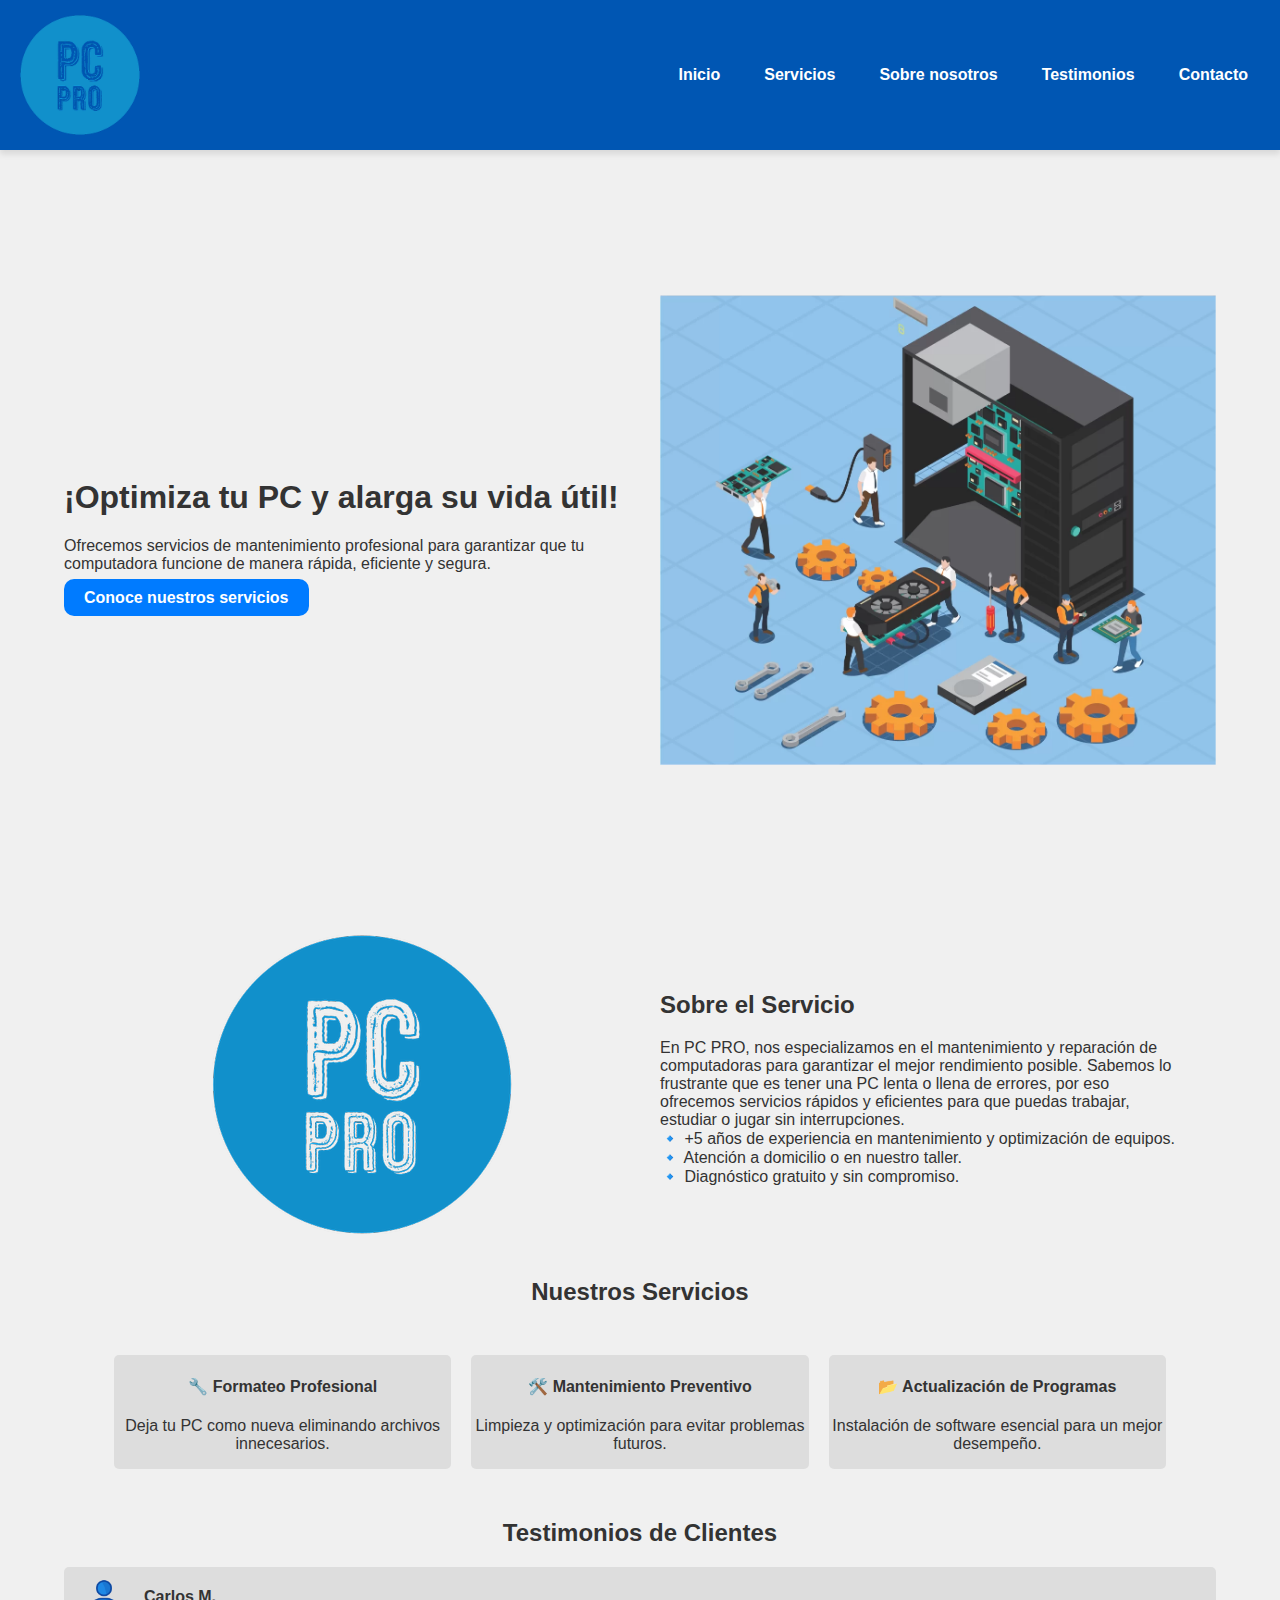
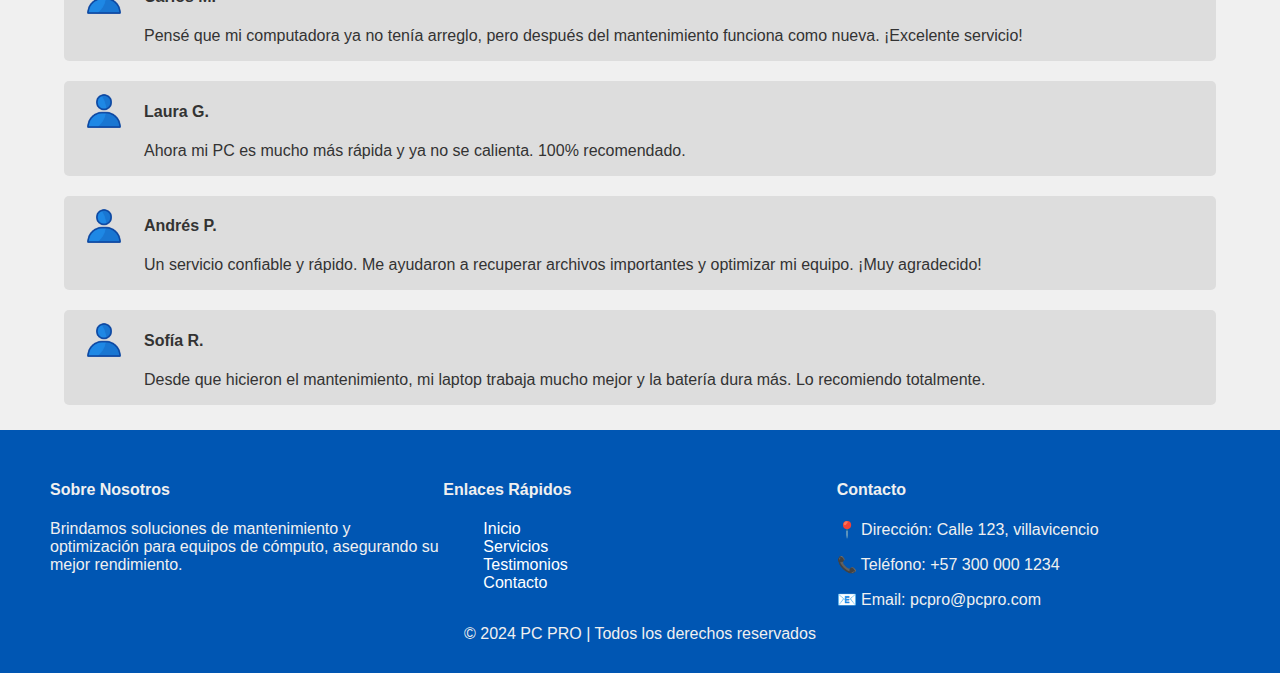
<file: index.html>
<!DOCTYPE html>
<html lang="en">

<head>
    <meta charset="UTF-8">
    <meta name="viewport" content="width=device-width, initial-scale=1.0">
    <title>Pc Pro</title>
    <link rel="stylesheet" href="css/estilos.css">
</head>

<body>
    <!-- 
    📌 HEADER - ENCABEZADO DE LA PÁGINA 
    -------------------------------------
    Este header contiene el logotipo de la empresa y un menú de navegación con enlaces a las principales secciones del sitio web: 
    - Inicio
    - Servicios
    - Sobre nosotros
    - Testimonios
    - Contacto
    La estructura utiliza una imagen para el logo y una lista desordenada (<ul>) para organizar los enlaces de navegación.
-->
    <header>
        <img src="../img/logo.png" alt="logo Pc Pro">
        <ul>
            <li><a href="index.html">Inicio</a></li>
            <li><a href="html/servicios.html">Servicios</a></li>
            <li><a href="html/sobreNosotros.html">Sobre nosotros</a></li>
            <li><a href="html/testimonios.html">Testimonios</a></li>
            <li><a href="html/contactanos.html">Contacto</a></li>
        </ul>
    </header>

  <!-- Contenedor general que agrupa todas las secciones de la página, 
     asegurando una estructura organizada y coherente en el diseño. -->
<div class="ctnGeneral">

    <!-- Sección principal de introducción que presenta el propósito del servicio. 
         Contiene un mensaje llamativo, un botón de acción y una imagen ilustrativa. -->
    <main class="secPrin">
        <div>
            <h1>¡Optimiza tu PC y alarga su vida útil!</h1>
            <p>Ofrecemos servicios de mantenimiento profesional para garantizar que tu computadora funcione de
                manera rápida, eficiente y segura.</p>
            <div>
                <a href="" class="abtn">Conoce nuestros servicios</a>
            </div>
        </div>
        <div>
            <img src="../img/principal.png" alt="ilustracion de computador en mantenimiento">
        </div>
    </main>

    <!-- Sección informativa sobre los servicios ofrecidos. 
         Explica la experiencia, ventajas y beneficios de contratar el mantenimiento. -->
    <main class="secPrin secSec">
        <div>
            <img src="../img/logo.png" alt="ilustracion de computador en mantenimiento">
        </div>

        <div>
            <h2>Sobre el Servicio</h2>
            <p>En PC PRO, nos especializamos en el mantenimiento y reparación de computadoras para garantizar el mejor rendimiento posible. Sabemos lo frustrante que es tener una PC lenta o llena de errores, por eso ofrecemos servicios rápidos y eficientes para que puedas trabajar, estudiar o jugar sin interrupciones.</br>
                🔹 +5 años de experiencia en mantenimiento y optimización de equipos.</br>
                🔹 Atención a domicilio o en nuestro taller.</br>
                🔹 Diagnóstico gratuito y sin compromiso.</p>
        </div>
    </main>

    <!-- Sección que muestra los diferentes servicios disponibles. 
         Cada servicio se presenta con un título, un ícono y una breve descripción. -->
    <main class="ctnServicios">
        <h2>Nuestros Servicios</h2>
        <div class="servicios">
            <div>
                <h4>🔧 Formateo Profesional </h4>
                <p>Deja tu PC como nueva eliminando archivos innecesarios.</p>
            </div>
            <div>
                <h4>🛠️ Mantenimiento Preventivo </h4>
                <p>Limpieza y optimización para evitar problemas futuros.</p>
            </div>
            <div>
                <h4>📂 Actualización de Programas</h4>
                <p>Instalación de software esencial para un mejor desempeño. </p>
            </div>
        </div>
    </main>

    <!-- Sección de testimonios de clientes satisfechos. 
         Presenta opiniones reales para generar confianza y credibilidad. -->
    <main class="ctnTestimonios ">
        <h2> Testimonios de Clientes</h2>
        <div class="testimonios">
            <div>
                <div> <img src="../img/Perfil.png" alt="Img cliente"></div>
                <div>
                    <h4>Carlos M.</h4>
                    <p>Pensé que mi computadora ya no tenía arreglo, pero después del mantenimiento funciona como
                        nueva. ¡Excelente servicio!</p>
                </div>
            </div>

            <div>
                <div> <img src="../img/Perfil.png" alt="Img cliente"></div>
                <div>
                    <h4>Laura G.</h4>
                    <p>Ahora mi PC es mucho más rápida y ya no se calienta. 100% recomendado.</p>
                </div>
            </div>

            <div>
                <div> <img src="../img/Perfil.png" alt="Img cliente"></div>
                <div>
                    <h4>Andrés P.</h4>
                    <p>Un servicio confiable y rápido. Me ayudaron a recuperar archivos importantes y optimizar mi
                        equipo. ¡Muy agradecido!</p>
                </div>
            </div>

            <div>
                <div> <img src="../img/Perfil.png" alt="Img cliente"></div>
                <div>
                    <h4>Sofía R.</h4>
                    <p>Desde que hicieron el mantenimiento, mi laptop trabaja mucho mejor y la batería dura más. Lo
                        recomiendo totalmente.</p>
                </div>
            </div>
        </div>
    </main>

</div>

    <!-- 
    📌 FOOTER - PIE DE PÁGINA 
    -------------------------------------
    Este footer proporciona información clave sobre la empresa e incluye tres secciones principales:
    
    1️⃣ **Sobre Nosotros**: Breve descripción de los servicios ofrecidos.
    2️⃣ **Enlaces Rápidos**: Menú con accesos directos a las secciones principales del sitio.
    3️⃣ **Contacto**: Información de dirección, teléfono y correo electrónico para comunicación con la empresa.

    En la parte inferior, se incluye un aviso de derechos de autor con el año actual.
-->
    <footer class="footer">
        <div class="ctnfooter">
            <div class="footer-section about">
                <h4>Sobre Nosotros</h4>
                <p>Brindamos soluciones de mantenimiento y optimización para equipos de cómputo, asegurando su mejor
                    rendimiento.</p>
            </div>

            <div class="footer-section links">
                <h4>Enlaces Rápidos</h4>
                <ul>
                    <li><a href="#">Inicio</a></li>
                    <li><a href="#">Servicios</a></li>
                    <li><a href="#">Testimonios</a></li>
                    <li><a href="#">Contacto</a></li>
                </ul>
            </div>

            <div class="footer-section contact">
                <h4>Contacto</h4>
                <p>📍 Dirección: Calle 123, villavicencio</p>
                <p>📞 Teléfono: +57 300 000 1234</p>
                <p>📧 Email: pcpro@pcpro.com</p>
            </div>
        </div>

        <div class="footerCop">
            <p>&copy; 2024 PC PRO | Todos los derechos reservados</p>
        </div>
    </footer>




</body>

</html>
</file>
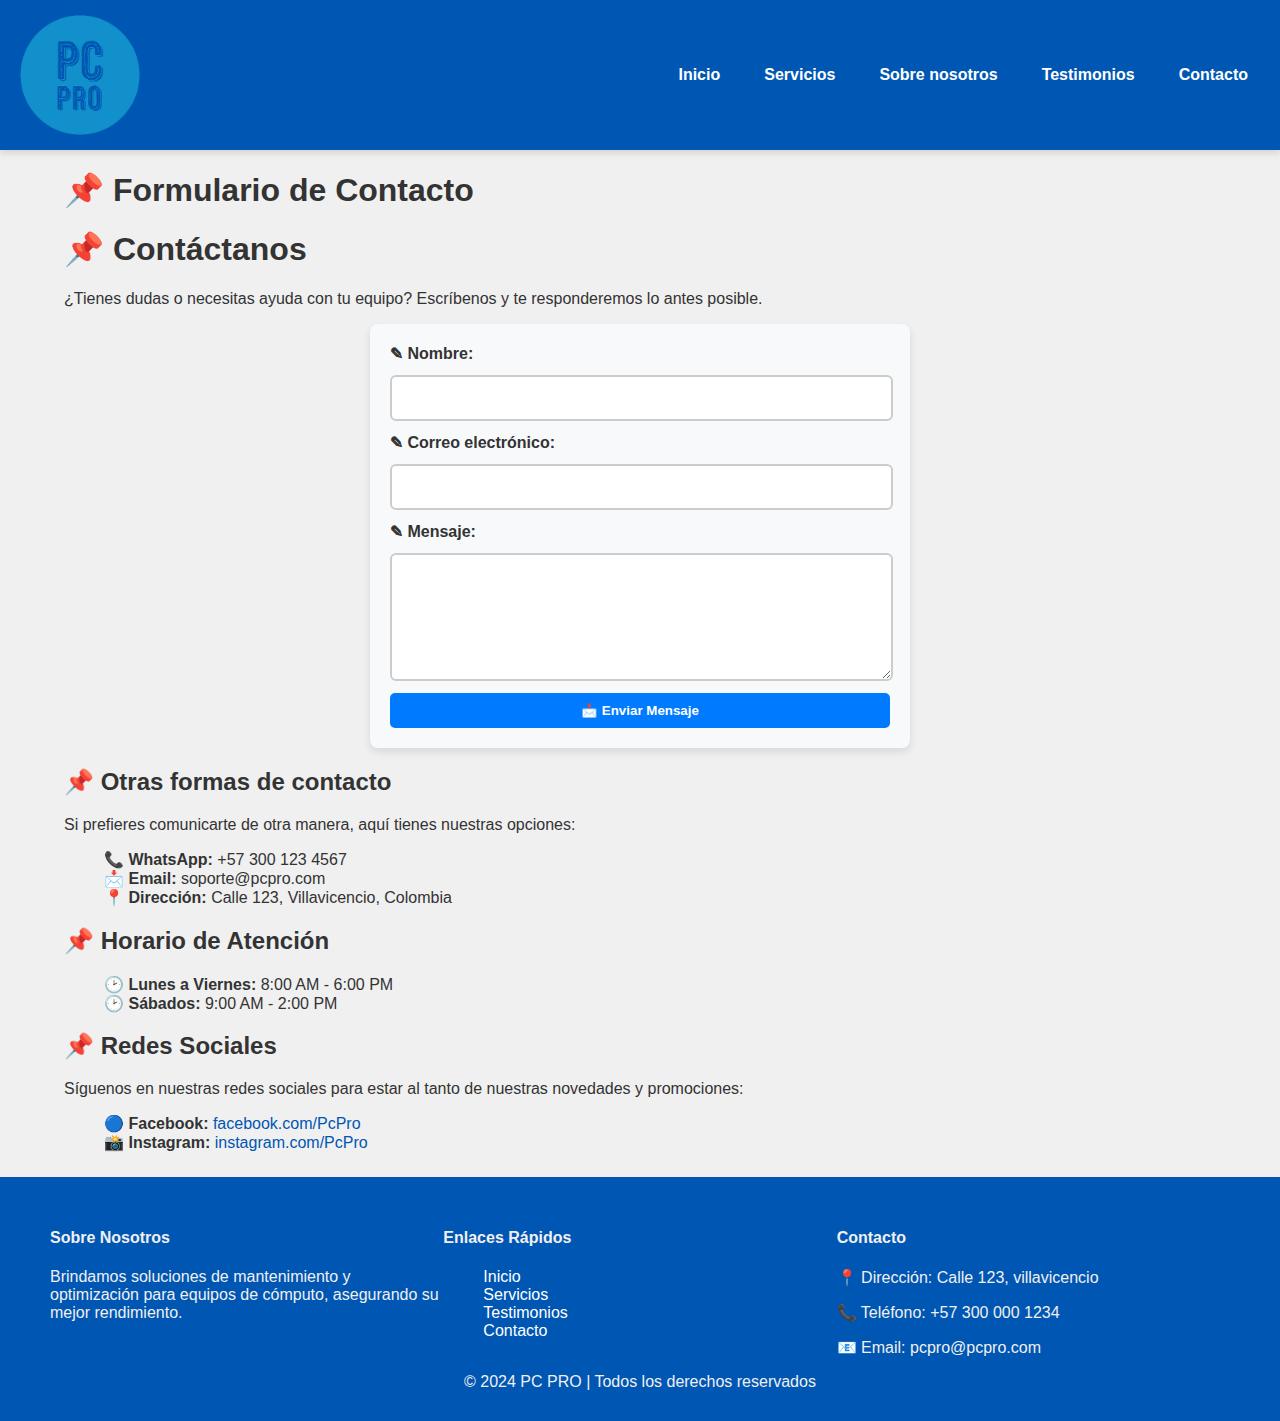
<file: html/contactanos.html>
<!DOCTYPE html>
<html lang="es">

<head>
    <meta charset="UTF-8">
    <meta name="viewport" content="width=device-width, initial-scale=1.0">
    <title>Pc Pro</title>
    <link rel="stylesheet" href="../css/estilos.css">
</head>

<body>
 <!-- 
    📌 HEADER - ENCABEZADO DE LA PÁGINA 
    -------------------------------------
    Este header contiene el logotipo de la empresa y un menú de navegación con enlaces a las principales secciones del sitio web: 
    La estructura utiliza una imagen para el logo y una lista desordenada (<ul>) para organizar los enlaces de navegación.-->
    <header>
        <img src="../img/logo.png" alt="logo Pc Pro">
        <ul>
            <li><a href="../index.html">Inicio</a></li>
            <li><a href="servicios.html">Servicios</a></li>
            <li><a href="sobreNosotros.html">Sobre nosotros</a></li>
            <li><a href="testimonios.html">Testimonios</a></li>
            <li><a href="contactanos.html">Contacto</a></li>
        </ul>
    </header>

    <div class="ctnGeneral">
        <h1> 📌 Formulario de Contacto</h1>
        <main>
            <!-- Sección de Formulario de Contacto -->
            <section>
                <h1>📌 Contáctanos</h1>
                <p>¿Tienes dudas o necesitas ayuda con tu equipo? Escríbenos y te responderemos lo antes posible.</p>
                <form action="#" method="post">
                    <label for="nombre">✎ Nombre:</label>
                    <input type="text" id="nombre" name="nombre" required>

                    <label for="correo">✎ Correo electrónico:</label>
                    <input type="email" id="correo" name="correo" required>
                    <label for="mensaje">✎ Mensaje:</label>
                    <textarea id="mensaje" name="mensaje" rows="5" required></textarea>
                    <button type="submit">📩 Enviar Mensaje</button>
                </form>
            </section>

            <!-- Otras formas de contacto -->
            <section>
                <h2>📌 Otras formas de contacto</h2>
                <p>Si prefieres comunicarte de otra manera, aquí tienes nuestras opciones:</p>
                <ul>
                    <li>📞 <strong>WhatsApp:</strong> +57 300 123 4567</li>
                    <li>📩 <strong>Email:</strong> soporte@pcpro.com</li>
                    <li>📍 <strong>Dirección:</strong> Calle 123, Villavicencio, Colombia</li>
                </ul>
            </section>

            <!-- Horario de Atención -->
            <section>
                <h2>📌 Horario de Atención</h2>
                <ul>
                    <li>🕑 <strong>Lunes a Viernes:</strong> 8:00 AM - 6:00 PM</li>
                    <li>🕑 <strong>Sábados:</strong> 9:00 AM - 2:00 PM</li>
                </ul>
            </section>

            <!-- Redes Sociales -->
            <section>
                <h2>📌 Redes Sociales</h2>
                <p>Síguenos en nuestras redes sociales para estar al tanto de nuestras novedades y promociones:</p>
                <ul>
                    <li>🔵 <strong>Facebook:</strong> <a  class="linkCol" href="#" target="_blank">facebook.com/PcPro</a></li>
                    <li>📸 <strong>Instagram:</strong> <a class="linkCol" href="#" target="_blank">instagram.com/PcPro</a></li>
                </ul>
            </section>

        </main>
       

    </div>
        <!-- 
    📌 FOOTER - PIE DE PÁGINA 
    -------------------------------------
    Este footer proporciona información clave sobre la empresa e incluye tres secciones principales:-->
    <footer class="footer">
        <div class="ctnfooter">
            <div class="footer-section about">
                <h4>Sobre Nosotros</h4>
                <p>Brindamos soluciones de mantenimiento y optimización para equipos de cómputo, asegurando su mejor rendimiento.</p>
            </div>
            <div class="footer-section links">
                <h4>Enlaces Rápidos</h4>
                <ul>
                    <li><a href="#">Inicio</a></li>
                    <li><a href="#">Servicios</a></li>
                    <li><a href="#">Testimonios</a></li>
                    <li><a href="#">Contacto</a></li>
                </ul>
            </div>
            <div class="footer-section contact">
                <h4>Contacto</h4>
                <p>📍 Dirección: Calle 123, villavicencio</p>
                <p>📞 Teléfono: +57 300 000 1234</p>
                <p>📧 Email: pcpro@pcpro.com</p>
            </div>
        </div>
        <div class="footerCop">
            <p>&copy; 2024 PC PRO | Todos los derechos reservados</p>
        </div>
    </footer>
</body>
</html>
</file>
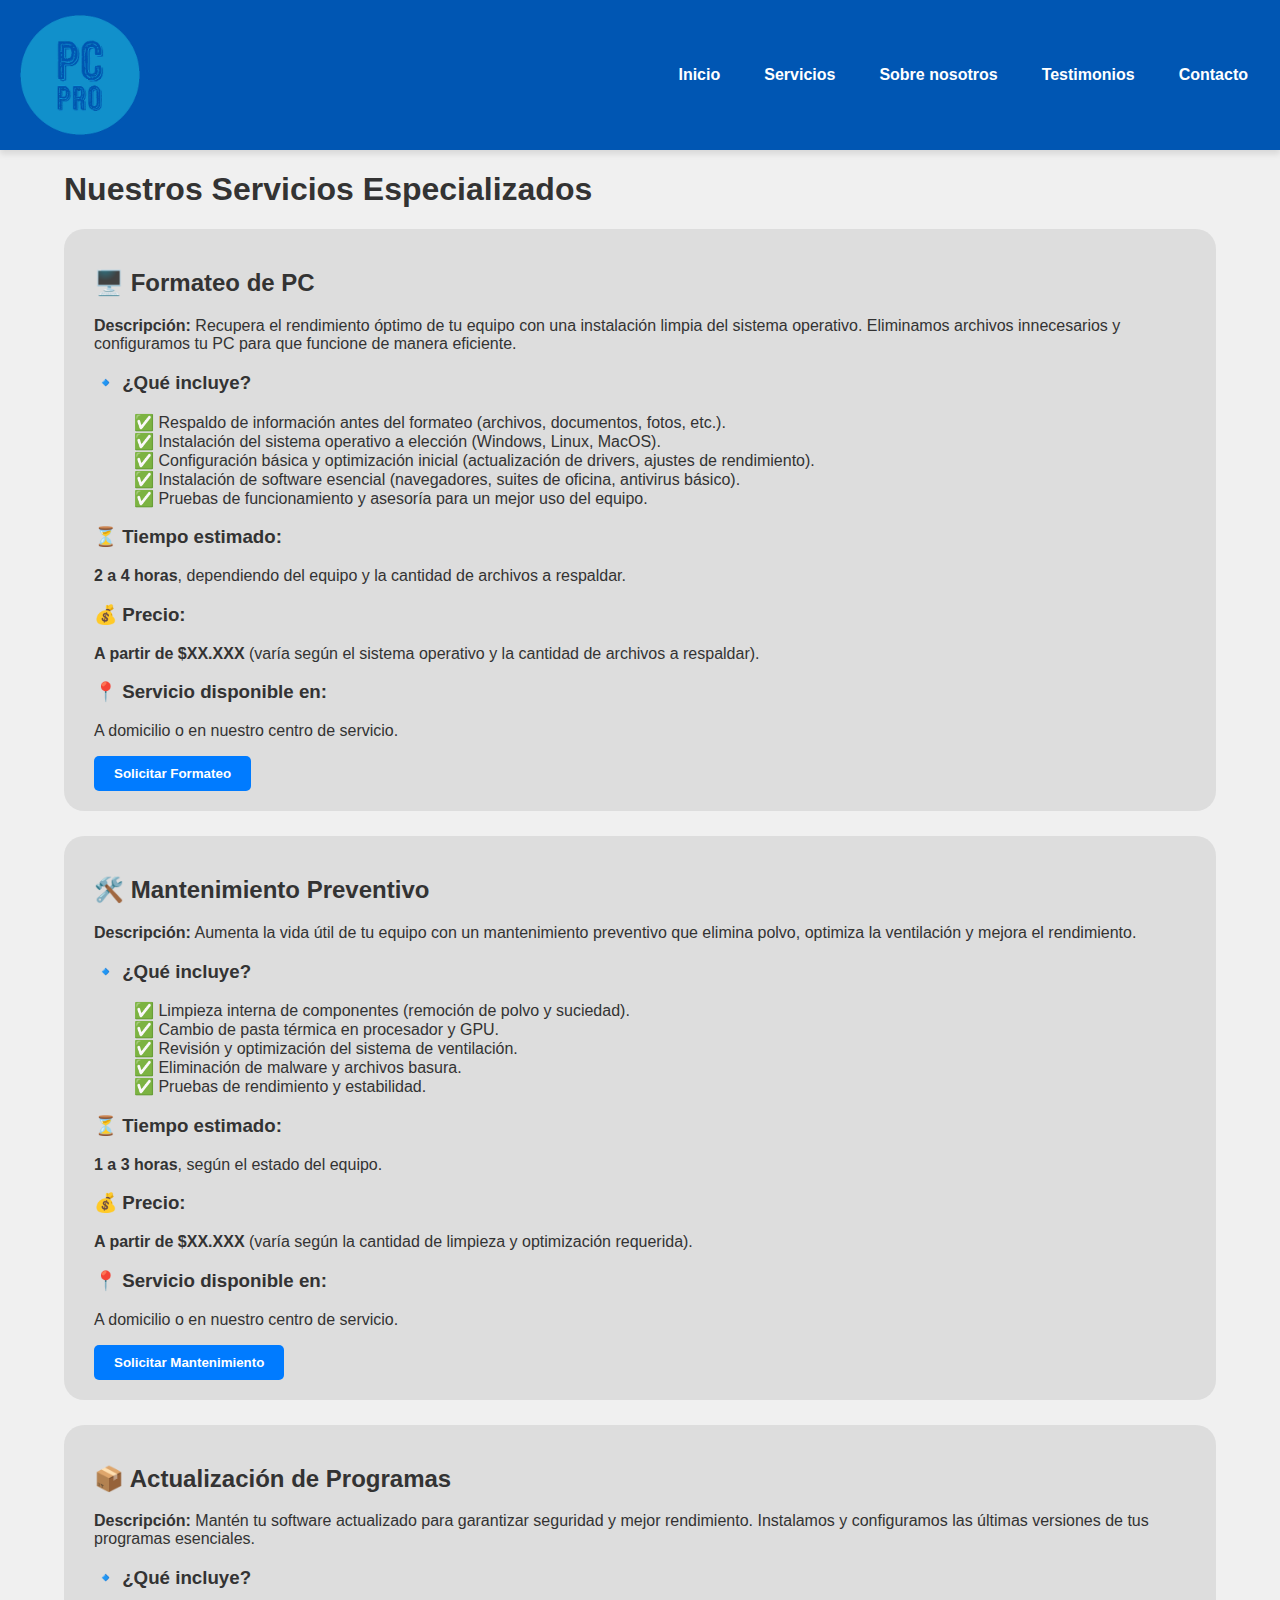
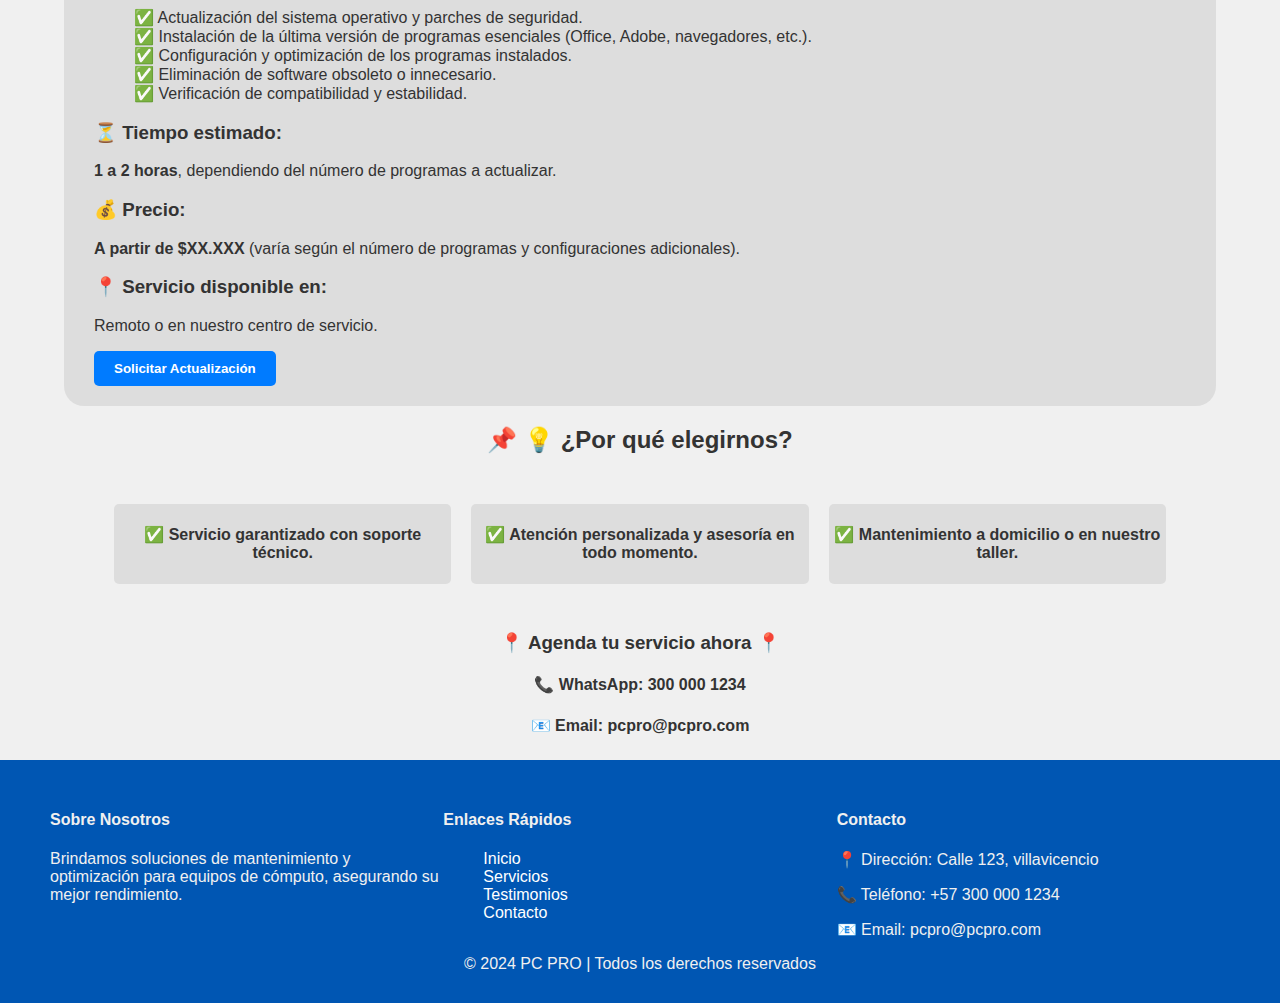
<file: html/servicios.html>
<!DOCTYPE html>
<html lang="en">

<head>
    <meta charset="UTF-8">
    <meta name="viewport" content="width=device-width, initial-scale=1.0">
    <title>Pc Pro</title>
    <link rel="stylesheet" href="../css/estilos.css">
</head>

<body>
       <!-- 
    📌 HEADER - ENCABEZADO DE LA PÁGINA 
    -------------------------------------
    Este header contiene el logotipo de la empresa y un menú de navegación con enlaces a las principales secciones del sitio web: 
    La estructura utiliza una imagen para el logo y una lista desordenada (<ul>) para organizar los enlaces de navegación.-->
    <header>
        <img src="../img/logo.png" alt="logo Pc Pro">
        <ul>
            <li><a href="../index.html">Inicio</a></li>
            <li><a href="servicios.html">Servicios</a></li>
            <li><a href="sobreNosotros.html">Sobre nosotros</a></li>
            <li><a href="testimonios.html">Testimonios</a></li>
            <li><a href="contactanos.html">Contacto</a></li>
        </ul>
    </header>

    <div class="ctnGeneral">
        <!-- Contenedor principal que agrupa toda la información de nuestros servicios especializados. 
             Aquí mostramos de forma clara y organizada los distintos servicios que ofrecemos, sus beneficios y precios. -->
        
        <h1> Nuestros Servicios Especializados</h1>
        
        <main class="serviciosExp">
            <!-- Sección dedicada a la descripción detallada de cada uno de los servicios que brindamos. 
                 Cada servicio incluye su descripción, beneficios, tiempo estimado y precio de referencia. -->
            
            <section>
                <h2>🖥️ Formateo de PC</h2>
                <p><strong>Descripción:</strong> Recupera el rendimiento óptimo de tu equipo con una instalación limpia del sistema operativo. Eliminamos archivos innecesarios y configuramos tu PC para que funcione de manera eficiente.</p>
                <h3>🔹 ¿Qué incluye?</h3>
                <ul>
                    <li>✅ Respaldo de información antes del formateo (archivos, documentos, fotos, etc.).</li>
                    <li>✅ Instalación del sistema operativo a elección (Windows, Linux, MacOS).</li>
                    <li>✅ Configuración básica y optimización inicial (actualización de drivers, ajustes de rendimiento).</li>
                    <li>✅ Instalación de software esencial (navegadores, suites de oficina, antivirus básico).</li>
                    <li>✅ Pruebas de funcionamiento y asesoría para un mejor uso del equipo.</li>
                </ul>
                <h3>⏳ Tiempo estimado:</h3>
                <p><strong>2 a 4 horas</strong>, dependiendo del equipo y la cantidad de archivos a respaldar.</p>
                <h3>💰 Precio:</h3>
                <p><strong>A partir de $XX.XXX</strong> (varía según el sistema operativo y la cantidad de archivos a respaldar).</p>
                <h3>📍 Servicio disponible en:</h3>
                <p>A domicilio o en nuestro centro de servicio.</p>
                <button>Solicitar Formateo</button>
            </section>
    
            <section>
                <h2>🛠️ Mantenimiento Preventivo</h2>
                <p><strong>Descripción:</strong> Aumenta la vida útil de tu equipo con un mantenimiento preventivo que elimina polvo, optimiza la ventilación y mejora el rendimiento.</p>
                <h3>🔹 ¿Qué incluye?</h3>
                <ul>
                    <li>✅ Limpieza interna de componentes (remoción de polvo y suciedad).</li>
                    <li>✅ Cambio de pasta térmica en procesador y GPU.</li>
                    <li>✅ Revisión y optimización del sistema de ventilación.</li>
                    <li>✅ Eliminación de malware y archivos basura.</li>
                    <li>✅ Pruebas de rendimiento y estabilidad.</li>
                </ul>
                <h3>⏳ Tiempo estimado:</h3>
                <p><strong>1 a 3 horas</strong>, según el estado del equipo.</p>
                <h3>💰 Precio:</h3>
                <p><strong>A partir de $XX.XXX</strong> (varía según la cantidad de limpieza y optimización requerida).</p>
                <h3>📍 Servicio disponible en:</h3>
                <p>A domicilio o en nuestro centro de servicio.</p>
                <button>Solicitar Mantenimiento</button>
            </section>
    
            <section>
                <h2>📦 Actualización de Programas</h2>
                <p><strong>Descripción:</strong> Mantén tu software actualizado para garantizar seguridad y mejor rendimiento. Instalamos y configuramos las últimas versiones de tus programas esenciales.</p>
                <h3>🔹 ¿Qué incluye?</h3>
                <ul>
                    <li>✅ Actualización del sistema operativo y parches de seguridad.</li>
                    <li>✅ Instalación de la última versión de programas esenciales (Office, Adobe, navegadores, etc.).</li>
                    <li>✅ Configuración y optimización de los programas instalados.</li>
                    <li>✅ Eliminación de software obsoleto o innecesario.</li>
                    <li>✅ Verificación de compatibilidad y estabilidad.</li>
                </ul>
                <h3>⏳ Tiempo estimado:</h3>
                <p><strong>1 a 2 horas</strong>, dependiendo del número de programas a actualizar.</p>
                <h3>💰 Precio:</h3>
                <p><strong>A partir de $XX.XXX</strong> (varía según el número de programas y configuraciones adicionales).</p>
                <h3>📍 Servicio disponible en:</h3>
                <p>Remoto o en nuestro centro de servicio.</p>
                <button>Solicitar Actualización</button>
            </section>
        </main>
    
        <main class="ctnServicios">
            <!-- Sección que resalta las razones para elegir nuestros servicios. 
                 Aquí destacamos nuestra garantía, atención personalizada y flexibilidad en la prestación del servicio. -->
            
            <h2>📌 💡 ¿Por qué elegirnos?</h2>
            <div class="servicios">
                <div>
                    <h4>✅ Servicio garantizado con soporte técnico.</h4>
                </div>
                <div>
                    <h4>✅ Atención personalizada y asesoría en todo momento.</h4>
                </div>
                <div>
                    <h4>✅ Mantenimiento a domicilio o en nuestro taller.</h4>
                </div>
            </div>
        </main>
    
        <div class="contactoSer">
            <!-- Sección de contacto que facilita a los clientes la solicitud de servicios. 
                 Aquí mostramos nuestras vías de comunicación como WhatsApp y correo electrónico. -->
            
            <h3>📍 Agenda tu servicio ahora 📍</h3>
            <h4>📞 WhatsApp: 300 000 1234</h4>
            <h4>📧 Email: pcpro@pcpro.com</h4>
        </div>
    </div>
    
    <!-- 
    📌 FOOTER - PIE DE PÁGINA 
    -------------------------------------
    Este footer proporciona información clave sobre la empresa e incluye tres secciones principales:-->
    <footer class="footer">
        <div class="ctnfooter">
            <div class="footer-section about">
                <h4>Sobre Nosotros</h4>
                <p>Brindamos soluciones de mantenimiento y optimización para equipos de cómputo, asegurando su mejor
                    rendimiento.</p>
            </div>

            <div class="footer-section links">
                <h4>Enlaces Rápidos</h4>
                <ul>
                    <li><a href="#">Inicio</a></li>
                    <li><a href="#">Servicios</a></li>
                    <li><a href="#">Testimonios</a></li>
                    <li><a href="#">Contacto</a></li>
                </ul>
            </div>

            <div class="footer-section contact">
                <h4>Contacto</h4>
                <p>📍 Dirección: Calle 123, villavicencio</p>
                <p>📞 Teléfono: +57 300 000 1234</p>
                <p>📧 Email: pcpro@pcpro.com</p>
            </div>
        </div>
        <div class="footerCop">
            <p>&copy; 2024 PC PRO | Todos los derechos reservados</p>
        </div>
    </footer>
</body>

</html>
</file>
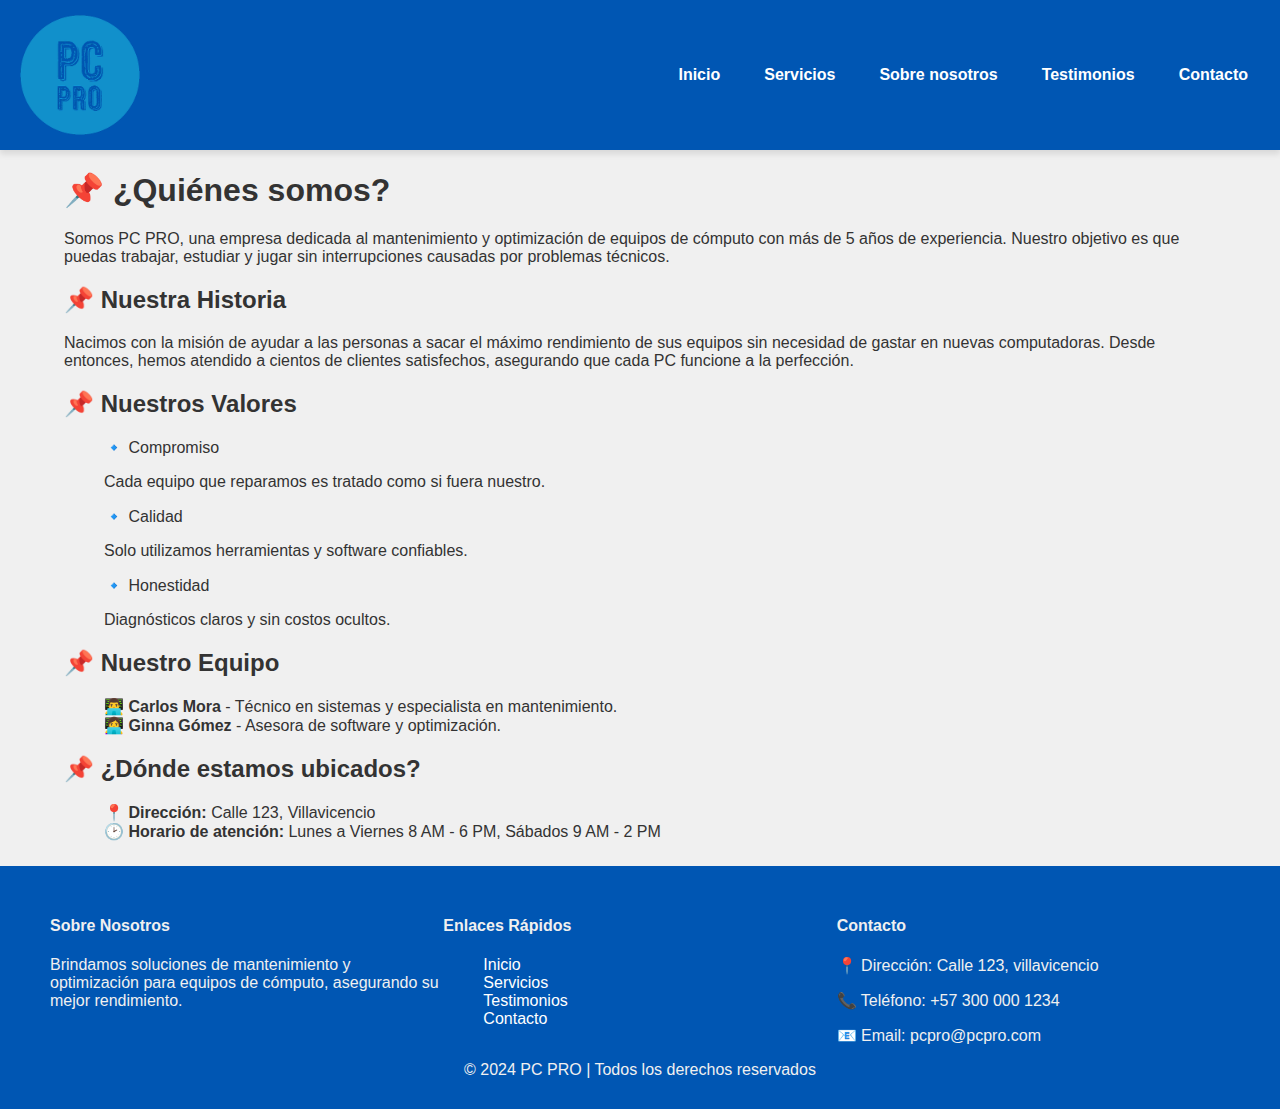
<file: html/sobreNosotros.html>
<!DOCTYPE html>
<html lang="en">

<head>
    <meta charset="UTF-8">
    <meta name="viewport" content="width=device-width, initial-scale=1.0">
    <title>Pc Pro</title>
    <link rel="stylesheet" href="../css/estilos.css">
</head>

<body>
           <!-- 
    📌 HEADER - ENCABEZADO DE LA PÁGINA 
    -------------------------------------
    Este header contiene el logotipo de la empresa y un menú de navegación con enlaces a las principales secciones del sitio web: 
    La estructura utiliza una imagen para el logo y una lista desordenada (<ul>) para organizar los enlaces de navegación.-->
    <header>
        <img src="../img/logo.png" alt="logo Pc Pro">
        <ul>
            <li><a href="../index.html">Inicio</a></li>
            <li><a href="servicios.html">Servicios</a></li>
            <li><a href="sobreNosotros.html">Sobre nosotros</a></li>
            <li><a href="testimonios.html">Testimonios</a></li>
            <li><a href="contactanos.html">Contacto</a></li>
        </ul>
    </header>

    <div class="ctnGeneral">
        <!-- Sección de Presentación -->
        <h1>📌 ¿Quiénes somos?</h1>
        <p>Somos PC PRO, una empresa dedicada al mantenimiento y optimización de equipos de cómputo con más de 5 años de
            experiencia. Nuestro objetivo es que puedas trabajar, estudiar y jugar sin interrupciones causadas por
            problemas técnicos.</p>
    
        <!-- Sección de Historia de la Empresa -->
        <h2>📌 Nuestra Historia</h2>
        <p>Nacimos con la misión de ayudar a las personas a sacar el máximo rendimiento de sus equipos sin necesidad de
            gastar en nuevas computadoras. Desde entonces, hemos atendido a cientos de clientes satisfechos, asegurando
            que cada PC funcione a la perfección.</p>
    
        <!-- Sección de Valores de la Empresa -->
        <h2>📌 Nuestros Valores</h2>
        <ul>
            <li>🔹 Compromiso</li>
            <p>Cada equipo que reparamos es tratado como si fuera nuestro.</p>
            <li>🔹 Calidad</li>
            <p>Solo utilizamos herramientas y software confiables.</p>
            <li>🔹 Honestidad</li>
            <p>Diagnósticos claros y sin costos ocultos.</p>
        </ul>
    
        <!-- Sección de Integrantes del Equipo -->
        <h2>📌 Nuestro Equipo</h2>
        <ul>
            <li><strong>👨‍💻 Carlos Mora </strong> - Técnico en sistemas y especialista en mantenimiento.</li>
            <li><strong>👩‍💻 Ginna Gómez </strong> - Asesora de software y optimización.</li>
        </ul>
    
        <!-- Sección de Ubicación y Horarios -->
        <h2>📌 ¿Dónde estamos ubicados?</h2>
        <ul>
            <li><strong>📍 Dirección: </strong> Calle 123, Villavicencio</li>
            <li><strong>🕑 Horario de atención: </strong> Lunes a Viernes 8 AM - 6 PM, Sábados 9 AM - 2 PM</li>
        </ul>
    </div>    
        <!--
    📌 FOOTER - PIE DE PÁGINA 
    -------------------------------------
    Este footer proporciona información clave sobre la empresa e incluye tres secciones principales:-->
    <footer class="footer">
        <div class="ctnfooter">
            <div class="footer-section about">
                <h4>Sobre Nosotros</h4>
                <p>Brindamos soluciones de mantenimiento y optimización para equipos de cómputo, asegurando su mejor rendimiento.</p>
            </div>
            <div class="footer-section links">
                <h4>Enlaces Rápidos</h4>
                <ul>
                    <li><a href="#">Inicio</a></li>
                    <li><a href="#">Servicios</a></li>
                    <li><a href="#">Testimonios</a></li>
                    <li><a href="#">Contacto</a></li>
                </ul>
            </div>
            <div class="footer-section contact">
                <h4>Contacto</h4>
                <p>📍 Dirección: Calle 123, villavicencio</p>
                <p>📞 Teléfono: +57 300 000 1234</p>
                <p>📧 Email: pcpro@pcpro.com</p>
            </div>
        </div>

        <div class="footerCop">
            <p>&copy; 2024 PC PRO | Todos los derechos reservados</p>
        </div>
    </footer>
</body>
</html>
</file>
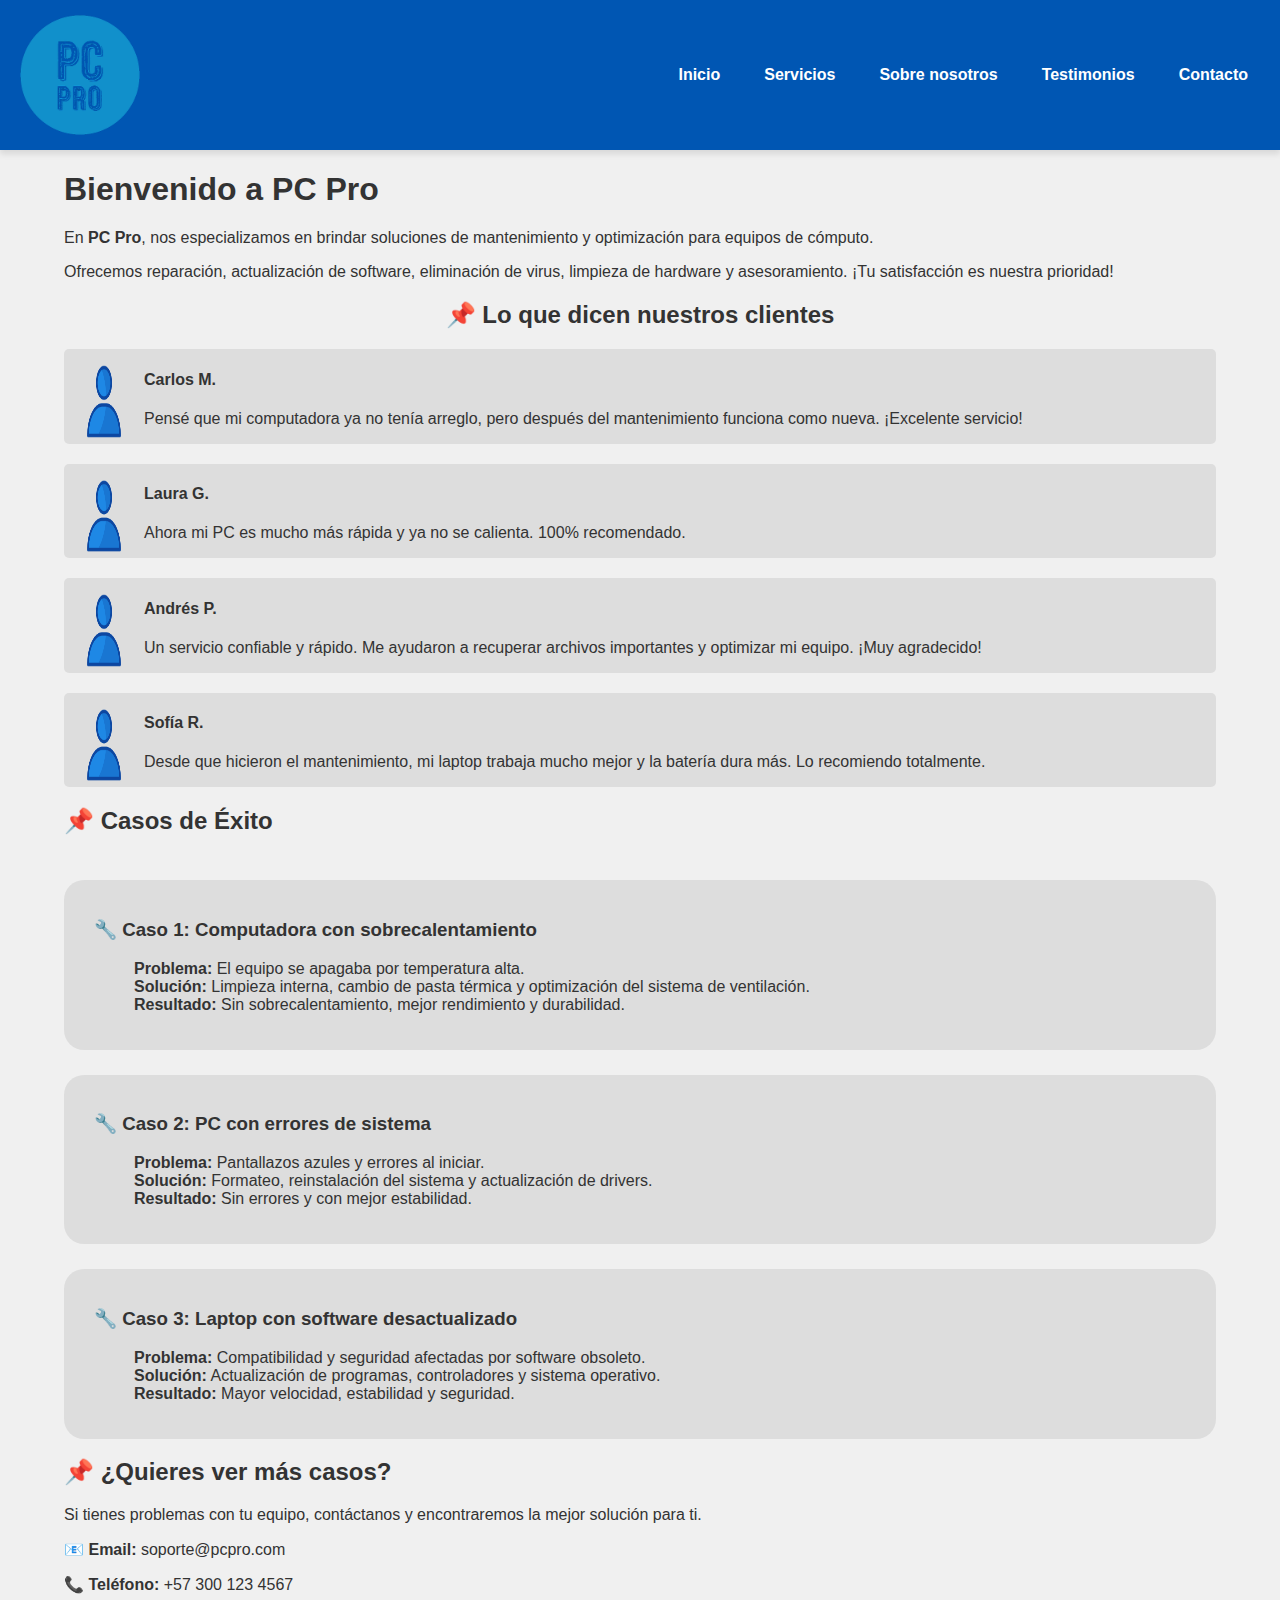
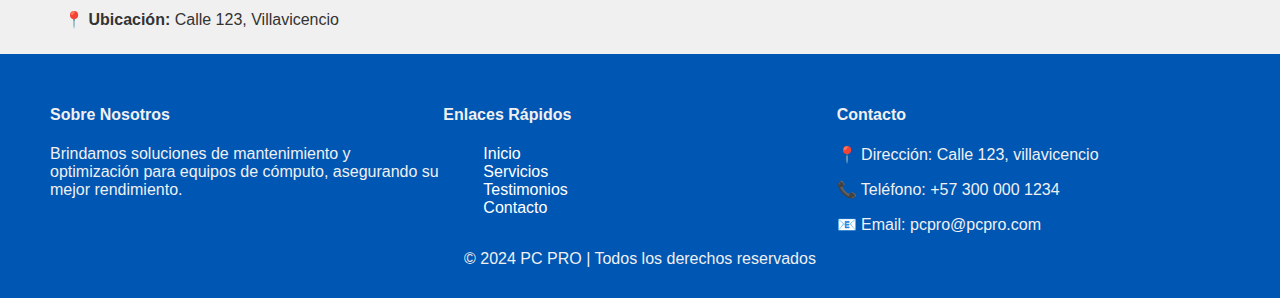
<file: html/testimonios.html>
<!DOCTYPE html>
<html lang="en">

<head>
    <meta charset="UTF-8">
    <meta name="viewport" content="width=device-width, initial-scale=1.0">
    <title>Pc Pro</title>
    <link rel="stylesheet" href="../css/estilos.css">
</head>

<body>
           <!-- 
    📌 HEADER - ENCABEZADO DE LA PÁGINA 
    -------------------------------------
    Este header contiene el logotipo de la empresa y un menú de navegación con enlaces a las principales secciones del sitio web: 
    La estructura utiliza una imagen para el logo y una lista desordenada (<ul>) para organizar los enlaces de navegación.-->
    <header>
        <img src="../img/logo.png" alt="logo Pc Pro">
        <ul>
            <li><a href="../index.html">Inicio</a></li>
            <li><a href="servicios.html">Servicios</a></li>
            <li><a href="sobreNosotros.html">Sobre nosotros</a></li>
            <li><a href="testimonios.html">Testimonios</a></li>
            <li><a href="contactanos.html">Contacto</a></li>
        </ul>
    </header>

    <div class="ctnGeneral">
        <main>
            <!-- Sección de Introducción -->
            <section class="introduccion">
                <h1>Bienvenido a PC Pro</h1>
                <p>En <strong>PC Pro</strong>, nos especializamos en brindar soluciones de mantenimiento y optimización para equipos de cómputo.</p>
                <p>Ofrecemos reparación, actualización de software, eliminación de virus, limpieza de hardware y asesoramiento. ¡Tu satisfacción es nuestra prioridad!</p>
            </section>
    
            <!-- Sección de Testimonios -->
            <section class="ctnTestimonios">
                <h2>📌 Lo que dicen nuestros clientes</h2>
                <div class="testimonios">
                    <!-- Testimonio 1 -->
                    <article class="testimonio">
                        <img src="../img/Perfil.png" alt="Foto de Carlos M.">
                        <div>
                            <h4>Carlos M.</h4>
                            <p>Pensé que mi computadora ya no tenía arreglo, pero después del mantenimiento funciona como nueva. ¡Excelente servicio!</p>
                        </div>
                    </article>
                    <!-- Testimonio 2 -->
                    <article class="testimonio">
                        <img src="../img/Perfil.png" alt="Foto de Laura G.">
                        <div>
                            <h4>Laura G.</h4>
                            <p>Ahora mi PC es mucho más rápida y ya no se calienta. 100% recomendado.</p>
                        </div>
                    </article>
                    <!-- Testimonio 3 -->
                    <article class="testimonio">
                        <img src="../img/Perfil.png" alt="Foto de Andrés P.">
                        <div>
                            <h4>Andrés P.</h4>
                            <p>Un servicio confiable y rápido. Me ayudaron a recuperar archivos importantes y optimizar mi equipo. ¡Muy agradecido!</p>
                        </div>
                    </article>
                    <!-- Testimonio 4 -->
                    <article class="testimonio">
                        <img src="../img/Perfil.png" alt="Foto de Sofía R.">
                        <div>
                            <h4>Sofía R.</h4>
                            <p>Desde que hicieron el mantenimiento, mi laptop trabaja mucho mejor y la batería dura más. Lo recomiendo totalmente.</p>
                        </div>
                    </article>
                </div>
            </section>
    
            <!-- Sección de Casos de Éxito -->
            <section class="serviciosExp">
                <h2>📌 Casos de Éxito</h2>
                <!-- Caso 1 -->
                <article class="caso-exito">
                    <h3>🔧 Caso 1: Computadora con sobrecalentamiento</h3>
                    <ul>
                        <li><strong>Problema:</strong> El equipo se apagaba por temperatura alta.</li>
                        <li><strong>Solución:</strong> Limpieza interna, cambio de pasta térmica y optimización del sistema de ventilación.</li>
                        <li><strong>Resultado:</strong> Sin sobrecalentamiento, mejor rendimiento y durabilidad.</li>
                    </ul>
                </article>
                <!-- Caso 2 -->
                <article class="caso-exito">
                    <h3>🔧 Caso 2: PC con errores de sistema</h3>
                    <ul>
                        <li><strong>Problema:</strong> Pantallazos azules y errores al iniciar.</li>
                        <li><strong>Solución:</strong> Formateo, reinstalación del sistema y actualización de drivers.</li>
                        <li><strong>Resultado:</strong> Sin errores y con mejor estabilidad.</li>
                    </ul>
                </article>
                <!-- Caso 3 -->
                <article class="caso-exito">
                    <h3>🔧 Caso 3: Laptop con software desactualizado</h3>
                    <ul>
                        <li><strong>Problema:</strong> Compatibilidad y seguridad afectadas por software obsoleto.</li>
                        <li><strong>Solución:</strong> Actualización de programas, controladores y sistema operativo.</li>
                        <li><strong>Resultado:</strong> Mayor velocidad, estabilidad y seguridad.</li>
                    </ul>
                </article>
            </section>
    
            <!-- Sección de Contacto -->
            <section class="contacto">
                <h2>📌 ¿Quieres ver más casos?</h2>
                <p>Si tienes problemas con tu equipo, contáctanos y encontraremos la mejor solución para ti.</p>
                <p>📧 <strong>Email:</strong> soporte@pcpro.com</p>
                <p>📞 <strong>Teléfono:</strong> +57 300 123 4567</p>
                <p>📍 <strong>Ubicación:</strong> Calle 123, Villavicencio</p>
            </section>
        </main>
    </div>
    
        <!-- 
    📌 FOOTER - PIE DE PÁGINA 
    -------------------------------------
    Este footer proporciona información clave sobre la empresa e incluye tres secciones principales:-->
    <footer class="footer">
        <div class="ctnfooter">
            <div class="footer-section about">
                <h4>Sobre Nosotros</h4>
                <p>Brindamos soluciones de mantenimiento y optimización para equipos de cómputo, asegurando su mejor  rendimiento.</p>
            </div>
            <div class="footer-section links">
                <h4>Enlaces Rápidos</h4>
                <ul>
                    <li><a href="#">Inicio</a></li>
                    <li><a href="#">Servicios</a></li>
                    <li><a href="#">Testimonios</a></li>
                    <li><a href="#">Contacto</a></li>
                </ul>
            </div>

            <div class="footer-section contact">
                <h4>Contacto</h4>
                <p>📍 Dirección: Calle 123, villavicencio</p>
                <p>📞 Teléfono: +57 300 000 1234</p>
                <p>📧 Email: pcpro@pcpro.com</p>
            </div>
        </div>

        <div class="footerCop">
            <p>&copy; 2024 PC PRO | Todos los derechos reservados</p>
        </div>
    </footer>
</body>
</html>
</file>
<file: css/estilos.css>
/* ==========================
   🎨 VARIABLES DE COLOR  
========================== */
:root {
    --color-primario: #007bff;
    /* Azul principal */
    --color-secundario: #0056b3;
    /* Azul oscuro */
    --color-fondo: #f0f0f0;
    /* Blanco */
    --color-texto: #333333;
    /* Gris oscuro */
    --color-links: #007bff;
    --color-links-hover: #0056b3;
    --color-bordes: #dddddd;
    --color-boton-texto: #ffffff;
    --color-boton-fondo: var(--color-primario);
    --color-boton-hover: var(--color-secundario);
}

/* ==========================
     🖥️ ESTILOS GENERALES  
  ========================== */
body {
    font-family: 'roboto', sans-serif;
    background-color: var(--color-fondo);
    color: var(--color-texto);
    margin: 0;
    padding: 0;
}

ul {
    list-style-type: none
}

/* ==========================
     🔗 ENLACES 
  ========================== */
.abtn {
    background-color: var(--color-primario);
    border-radius: 10px;
    padding: 10px 20px;
    font-weight: 700;
}

a {
    color: var(--color-boton-texto);
    font-weight: 500;
    text-decoration: none;
    transition: color 0.3s ease-in-out;
}

a:hover {
    color: black;
    font-weight: 600;



}

.linkCol {
    color: var(--color-secundario);
}


/* Estilos generales para el formulario */
form {
    display: flex;
    flex-direction: column;
    gap: 12px;
    max-width: 500px;
    margin: 0 auto;
    padding: 20px;
    background: #f8f9fa;
    border-radius: 8px;
    box-shadow: 0px 4px 8px rgba(0, 0, 0, 0.1);
}

/* Estilos para etiquetas */
label {
    font-size: 16px;
    font-weight: 600;
    color: #333;
}

/* Estilos para los campos de entrada */
input,
textarea {
    width: 95%;
    padding: 12px;
    border: 2px solid #ccc;
    border-radius: 6px;
    font-size: 16px;
    transition: border 0.3s ease, box-shadow 0.3s ease;
}

/* Efecto cuando el input está en foco */
input:focus,
textarea:focus {
    border-color: #007bff;
    box-shadow: 0px 0px 8px rgba(0, 123, 255, 0.3);
    outline: none;
}

/* Ajuste específico para textarea */
textarea {
    resize: vertical;
    min-height: 100px;
}



/* ==========================
     🏗️ CONTENEDOR PRINCIPAL  
  ========================== */
.ctnGeneral {
    width: 90%;
    max-width: 1200px;
    margin: 0 auto;
    padding: 0 20px;
}


/* ==========================
     📌 BOTONES  
  ========================== */
button,
.btn {
    background-color: var(--color-boton-fondo);
    color: var(--color-boton-texto);
    padding: 10px 20px;
    border: none;
    border-radius: 5px;
    cursor: pointer;
    transition: background 0.3s ease-in-out;
    font-weight: 700;
}

button:hover,
.btn:hover {
    background-color: var(--color-boton-hover);
}



/* ==========================
   🎨 ESTILOS PARA EL HEADER  
========================== */
header {
    background-color: var(--color-secundario);
    padding: 15px 20px;
    display: flex;
    justify-content: space-between;
    align-items: center;
    box-shadow: 0px 4px 6px rgba(0, 0, 0, 0.1);
}

/* 🎯 Logo */
header img {
    width: 120px;
    height: auto;
}

/* 📌 Menú de navegación */
header ul {
    list-style: none;
    display: flex;
    gap: 20px;
    margin: 0;
    padding: 0;
}

/* 🔗 Estilos para los enlaces */
header ul li a {
    color: var(--color-boton-texto);
    text-decoration: none;
    font-weight: bold;
    padding: 8px 12px;
    transition: color 0.3s, transform 0.2s;
}

/* 🔗 Estilos para los enlaces hover */
header ul li a:hover {
    color: var(--color-texto);
    transform: scale(1.1);
}


.secPrin {

    display: grid;
    grid-template-columns: 1fr 1fr;
    grid-template-rows: 85vh;
    gap: 40px;
    place-items: center;
}

.secPrin div img {
    width: 100%;
}

.secSec {
    grid-template-rows: auto;
    padding: 20px 40px;
}

.ctnServicios {
    display: flex;
    flex-direction: column;
    text-align: center;
}

.servicios {
    display: grid;
    gap: 20px;

    grid-template-columns: 1fr 1fr 1fr;
    grid-template-rows: auto;
    padding: 30px 50px;
}

.servicios div {
    background-color: var(--color-bordes);
    border-radius: 5px;
}

.ctnTestimonios h2 {
    text-align: center;
}

.testimonios {
    display: flex;
    flex-direction: column;
    gap: 20px;

}

.testimonios>div,
.testimonios>article {
    display: flex;
    flex-direction: row;
    gap: 20px;
    background-color: var(--color-bordes);
    border-radius: 5px;
    padding-left: 20px;
}

.testimonios img {
    margin-top: 10px;

    width: 40px;
}


.footer {
    background-color: var(--color-secundario);
    color: var(--color-fondo);
    margin-top: 25px;
    padding: 30px 50px;
}

.ctnfooter {
    display: grid;
    grid-template-columns: 1fr 1fr 1fr;
}

.footerCop p {
    text-align: center;
    margin: 0;
}


/* Estilos para pagina de servicion */
.serviciosExp {
    display: flex;
    flex-direction: column;
    gap: 25px;
}

.serviciosExp>section,
.serviciosExp>article {
    background-color: var(--color-bordes);
    padding: 20px 30px;
    border-radius: 20px;
}

.contactoSer {
    text-align: center;
}


/* ==========================
     📱 RESPONSIVE móviles
  ========================== */


@media (max-width: 768px) {
    header {
        flex-direction: column;
        align-items: center;
        text-align: center;
    }

    header ul {
        flex-direction: column;
        gap: 10px;
        margin-top: 10px;
    }

    header img {
        width: 100px;
    }

    .secPrin {
        grid-template-columns: 1fr;
        grid-template-rows: auto;
    }

    .servicios {
        grid-template-columns: 1fr;
        padding: 0;
    }

    .container {
        width: 95%;
    }
}
</file>
